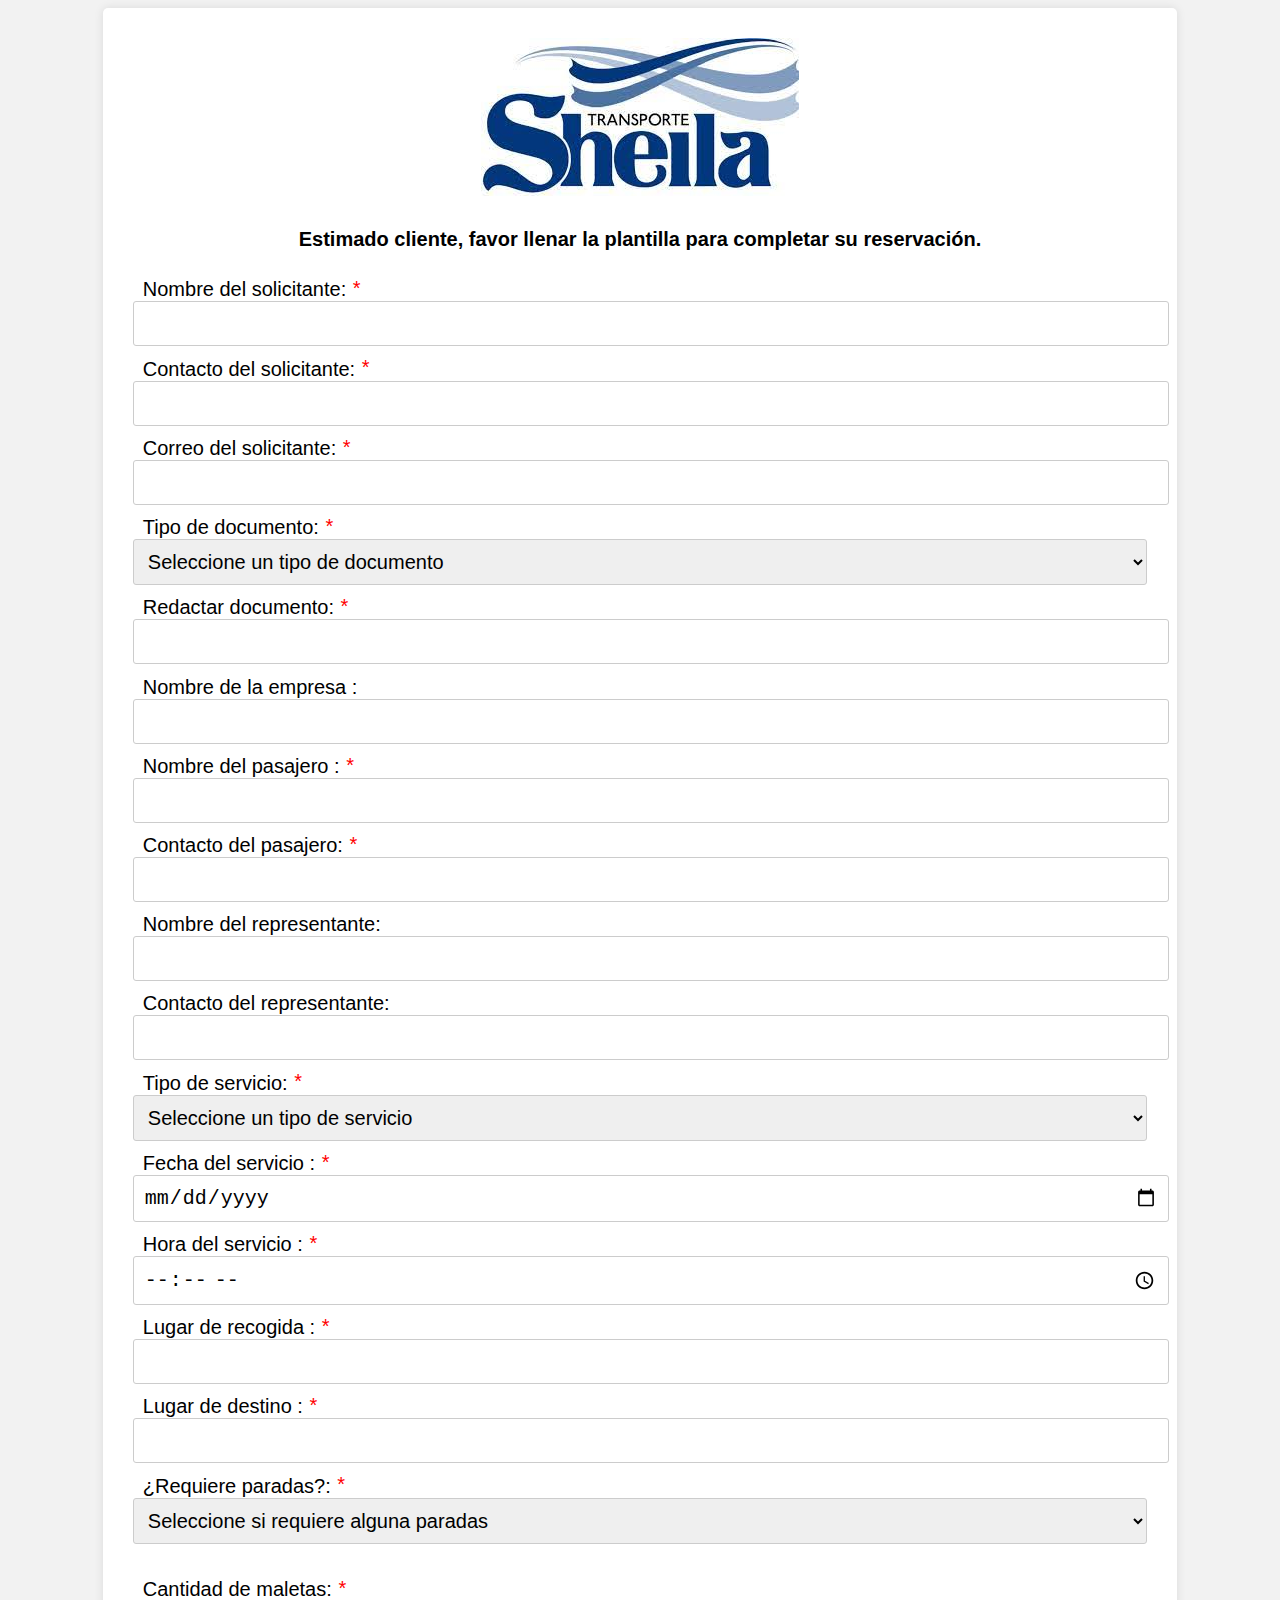
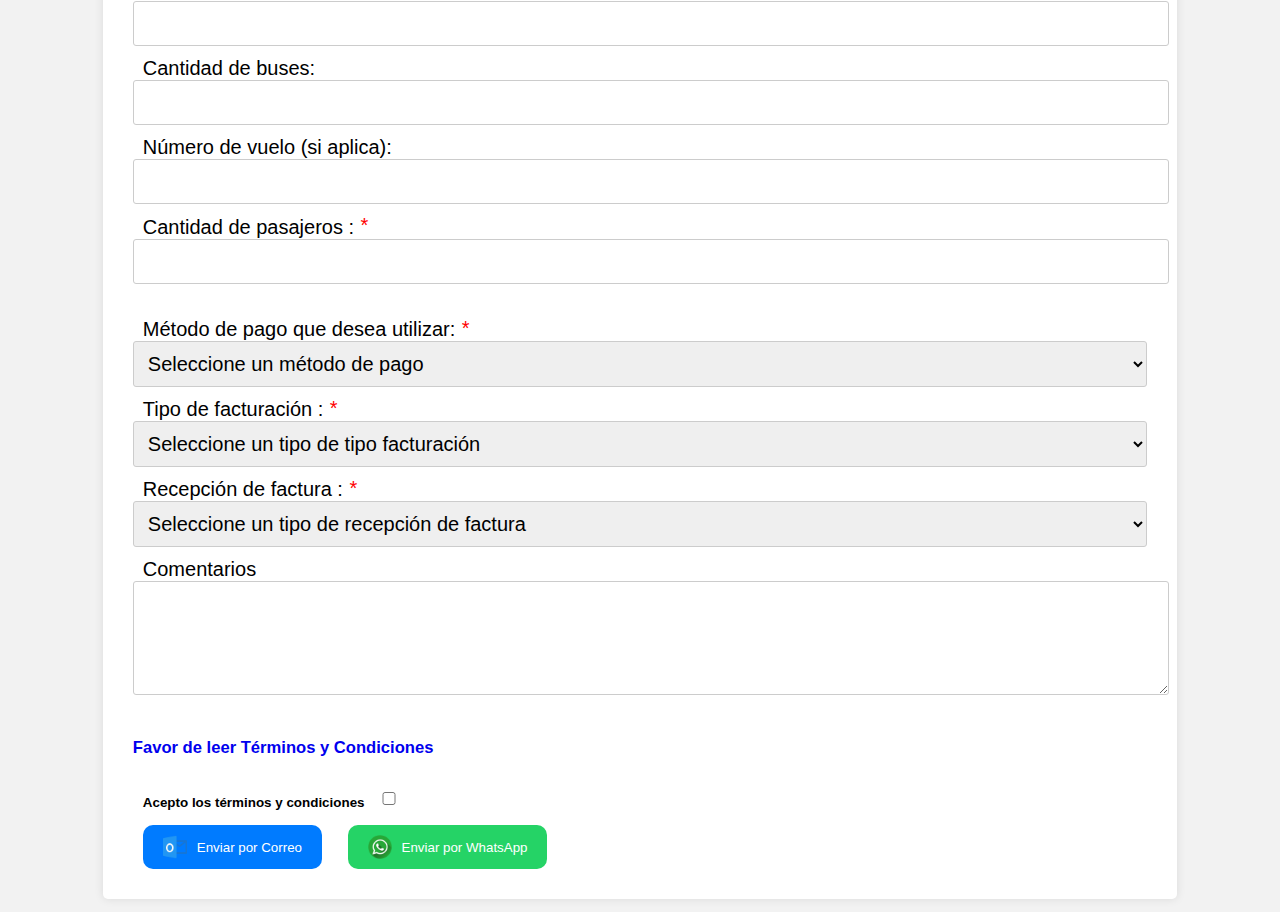
<file: index.html>
<!DOCTYPE html>
<html>

<head>
    <link rel="stylesheet" type="text/css" href="formulario.css">
</head>

<body>
    <!-- Contenedor principal -->
    <div class="container">

        <div class="contenedor">
            <img src="logo sheila.jpeg" alt="icono" id="icono">
        </div>

        
        <h4><i class="fas fa-envelope"></i> Estimado cliente, favor llenar la plantilla para completar su reservación.  </h4>
        <!-- Agregado un icono -->
        <form id="contact-form">

        
            
                <!-- Sección de Datos del Solicitante -->
            <div class="form-section">
                
                <label for="nombre_solicitante">Nombre  del solicitante:</label> 

                <span id="aterisco" class="aterisco">*</span>

                <span id="error-message-nombre_solicitante" class="error-message"></span>
                <br>

                <input type="text" id="nombre_solicitante" name="nombre_solicitante" required>
            </div>


            <!-- Contacto del solicitante -->  

                <label for="contacto_solicitante">Contacto del solicitante:</label>
                
                <span id="aterisco" class="aterisco">*</span>

                
                <span id="error-message-contacto_solicitante" class="error-message"> </span>
                <br>

                <input type="tel" id="contacto_solicitante" name="contacto_solicitante" required>

                <!-- agregar al Jc esto -->
                  
                <label for="correo_solicitante">Correo del solicitante:</label> 
                
                <span id="aterisco" class="aterisco">*</span>

                
                <span id="error-message-correo_solicitante" class="error-message"></span>
                <br>
                <input type="email" id="correo_solicitante" name="correo_solicitante" required>


                <!-- Sección de Tipo de documento -->
            <div class="form-section">
                
                <label for="tipo_documento">Tipo de documento:</label> <span id="aterisco" class="aterisco">*</span>

                <span id="error-message-tipo_documento" class="error-message"></span>
                <select id="tipo_documento" name="tipo_documento" required>
                    <option value="vacio">Seleccione un tipo de documento </option>
                    <option value="RNC">RNC</option>
                    <option value="cedula">Cédula</option>
                    <option value="pasaporte">Pasaporte del solicitante</option>
                </select>


            </div>
                
                <!-- Agregar Jc-->
                
                <label for="informacion_documento">  Redactar documento:</label>  <span id="aterisco" class="aterisco">*</span>

                
                <span id="error-message-informacion_documento" class="error-message"> </span>
                <br>
                <input type="number" id="informacion_documento" name="informacion_documento" required>



                  <!-- Agregar Jc-->

                <label for="nombre_empresa">Nombre de la empresa  :</label> 
                <br>
                <input type="text" id="nombre_empresa" name="nombre_empresa" required>

                  
            

            
                <!-- la información de cada pasajero -->
                
                <div class="form-section">
                    <label for="nombre_pasajero">Nombre del pasajero :</label>  <span id="aterisco" class="aterisco">*</span>

                    
                    <span id="error-message-nombre_pasajero" class="error-message"> </span>
                    <br>
                    <input type="text" id="nombre_pasajero" name="nombre_pasajero" required>

                    <label for="telefono_pasajero">Contacto  del  pasajero:</label> 
                    <span id="aterisco" class="aterisco">*</span>
    
                    
                    <span id="error-message-telefono_pasajero" class="error-message"> </span>
                    <br>
                    <input type="tel" id="telefono_pasajero" name="telefono_pasajero" required>
                </div>

                
                <div class="form-section">
                    <label for="nombre_pasajero2">Nombre del representante:</label> 
                    <input type="text" id="nombre_pasajero2" name="nombre_pasajero2" required>

                    <label for="telefono_pasajero2">Contacto del  representante:</label>

                    
                    <span id="error-message-telefono_pasajero2" class="error-message"> </span>
                    <br>
                    <input type="tel2" id="telefono_pasajero2" name="telefono_pasajero2" required>
                </div>

               
            <!-- Sección de Tipo de Servicio -->
                <div class="form-section">
                    
                    <label for="tipo_servicio">Tipo de servicio:</label>  <span id="aterisco" class="aterisco">*</span>

                    
                    <span id="error-message-tipo_servicio" class="error-message"></span>
                    <select id="tipo_servicio" name="tipo_servicio" required>
                        <option value="vacio">Seleccione un tipo de servicio </option>
                        <option value="ida_vuelta">Ida y vuelta (el mismo día)</option>
                        <option value="traslado">Traslado</option>
                        <option value="a_disposicion">A disposición</option>
                    </select>
                </div>

                <!-- Sección de Fecha y Hora -->
                <div class="form-section">
                   
                    <label for="fecha_del_servicio"> Fecha del servicio :</label> <span id="aterisco" class="aterisco">*</span>

                    
                    <span id="error-message-fecha_del_servicio" class="error-message"> </span>
                    <br>
                    <input type="date" id="fecha_del_servicio" name="fecha_del_servicio" required>

                    <label for="Hora_del_servicio">Hora del servicio :</label> 
                    <span id="aterisco" class="aterisco">*</span>
    
                    <span id="error-message-Hora_del_servicio" class="error-message"> </span>
                    <br>
                    <input type="time" id="Hora_del_servicio" name="Hora_del_servicio" required>

                
                </div>

                <div id="seccion_regreso" style="display:none;">
                    <label for="fecha_regreso">Fecha de regreso:</label>
                    <input type="date" id="fecha_regreso" name="fecha_regreso">

                    <label for="hora_regreso">Hora de regreso :</label>
                    <input type="time" id="hora_regreso" name="hora_regreso" required>
                </div>

                <!-- Sección de Dirección -->
                <div class="form-section">
                   
                    <label for="lugar_recogida">Lugar de recogida :</label>  <span id="aterisco" class="aterisco">*</span>

                    
                    <span id="error-message-lugar_recogida" class="error-message"> </span>
                    <br>
                    <input type="text" id="lugar_recogida" name="lugar_recogida" required>
                    <span id="error-message-lugar_recogida" class="error-message"> </span>
                    <br>

                    <label for="lugar_destino">Lugar de destino :</label>
                    <span id="aterisco" class="aterisco">*</span>
    
                    
                    <span id="error-message-lugar_destino" class="error-message"> </span>
                    <br>
                    <input type="text" id="lugar_destino" name="lugar_destino" required>
                </div>

                <!-- Tiene parada  -->
                <div class="form-section">
                    
                    <label for="requiere_paradas">¿Requiere paradas?:</label>  <span id="aterisco" class="aterisco">*</span>

                    
                    <span id="error-message-requiere_paradas" class="error-message"> </span>
                    <select id="requiere_paradas" name="requiere_paradas" required>
                        <option value="vacio">Seleccione si requiere alguna paradas </option>
                        <option value="si_parada">Si</option>
                        <option value="no_parada">No</option>
                          
                    </select>
                </div>
                <br>





                <!-- Sección de Paradas  -->
                <div id="seccion_paradas" style="display:none;">
                
                    <label for="paradas">Seccion de comentariós, paradas dirección exacta:</label> 
                    <textarea id="paradas" name="paradas" rows="4"></textarea>
                </div>

                <!-- Sección de Cantidad -->
                <div class="form-section">
                    
                    <label for="cantidad_maletas">Cantidad de maletas:</label>  <span id="aterisco" class="aterisco">*</span>

                    
                    <span id="error-message-cantidad_maletas" class="error-message"> </span>
                    <input type="number" id="cantidad_maletas" name="cantidad_maletas" required>

                    <label for="cantidad_buses">Cantidad de buses:</label>
                    <input type="number" id="cantidad_buses" name="cantidad_buses" required>
                </div>

                <!-- Sección Numero de vuelo -->
                <div class="form-section">
                   
                    <label for="numero_vuelo">Número de vuelo (si aplica):</label>
                    <input type="text" id="numero_vuelo" name="numero_vuelo">
                </div>
                        <!-- Sección de Datos del Pasajero -->


                <div class="form-section">
                   
                   <!-- Sección de Datos del Pasajero -->

                        <label for="cantidad_pasajeros">Cantidad de pasajeros  :</label>  <span id="aterisco" class="aterisco">*</span>

                        
                        <span id="error-message-cantidad_pasajeros" class="error-message"> </span>
                            <br>
                         <input type="number" id="cantidad_pasajeros" name="cantidad_pasajeros" required>
            
                </div> 

                
                <br>

                

                        <!-- Sección de Método de Pago -->
                        <div class="form-section">
                                     
                            <label for="metodo_pago">Método de pago que desea utilizar:</label>  <span id="aterisco" class="aterisco">*</span>

                            
                            <span id="error-message-metodo_pago" class="error-message"></span>
                            <select id="metodo_pago" name="metodo_pago" required>
                                <option value="vacio">Seleccione un método de pago</option>
                                <option value="Depósito y/o Transferencia">Depósito y/o transferencia</option>
                                <option value="Tarjeta de Débito/Crédito">Tarjeta de débito/crédito </option>
                                <option value="Link de pago "> Link de pago</option>
                            </select>
                        </div>

                        <!-- Sección de Método de comprobante  -->
                          

                            <!-- falta el codigo de js  actualizar 02/02/2024 -->
                            <div class="form-section">
                                                                            
                                <label for="tipo_facturación"> Tipo de facturación :</label>  <span id="aterisco" class="aterisco">*</span>

                                
                                <span id="error-message-tipo_facturación" class="error-message"></span>
                                <select id="tipo_facturación" name="tipo_facturación" required>
                                    <option value="vacio">Seleccione un tipo de tipo facturación</option>
                                    <option value="Crédito Fiscal">Crédito Fiscal </option>
                                    <option value=" Consumidor final">  Consumidor final </option>
                                    <option value="Régimen especial">Régimen especial</option>
                                    <option value="Gubernamental">Gubernamental</option>
                                </select>
                            </div>


                    
                            <!-- falta el codigo de js  actualizar 02/02/2024 -->
                            <div class="form-section">
                                                
                                <label for="recepción_factura">Recepción de factura  :</label>  <span id="aterisco" class="aterisco">*</span>

                                
                                <span id="error-message-recepción_factura" class="error-message"></span>
                                <select id="recepción_factura" name="recepción_factura" required>
                                    <option value="vacio">Seleccione un tipo de recepción de factura</option>
                                    <option value="Correo electrónico">Correo electrónico </option>
                                    <option value="Física"> Física </option>
                                    <option value="WhatsApp"> WhatsApp </option>
                                </select>
                            </div>


                        <!-- Actualiza codigo de Jc Css  02/02/2024 -->
                    <label for="comentario_general "> Comentarios   </label>
                    <textarea id="comentario_general " name="comentario_general" rows="4"></textarea>


                    <h5><span><a href="terminos_y_condiciones.html" onclick="abrirVentanaEmergente(event)">Favor de leer Términos y Condiciones</a></span></h5>
                    <h6>

                        
                        <span><label for="aceptoCheckboxinicio">Acepto los términos y condiciones</label></span>
                        <span><input type="checkbox" id="aceptoCheckboxinicio"></span>
                    </h6>



                 <div class="form-section button-section">
                  
                        <button type="button" onclick="validarCampos(), verificarAceptacionInicio()" id="enviar-correo" class="button">
                            <img src="Correo.icono.png" alt="Correo" class="button-icon"> Enviar por Correo
                        </button>
                        <button type="button" onclick="validarCampos(), verificarAceptacionInicio()"  id="enviar-whatsapp" class="button">
                            <img src="whatsapp.icono.png" alt="WhatsApp" class="button-icon"> Enviar por WhatsApp
                        </button>
                    </div>




        </form>   
            
</div>   <!-- Contenedor principal -->  

                        
            
        

    <script src="formulario.js"></script>

    
</body>

</html>
</file>
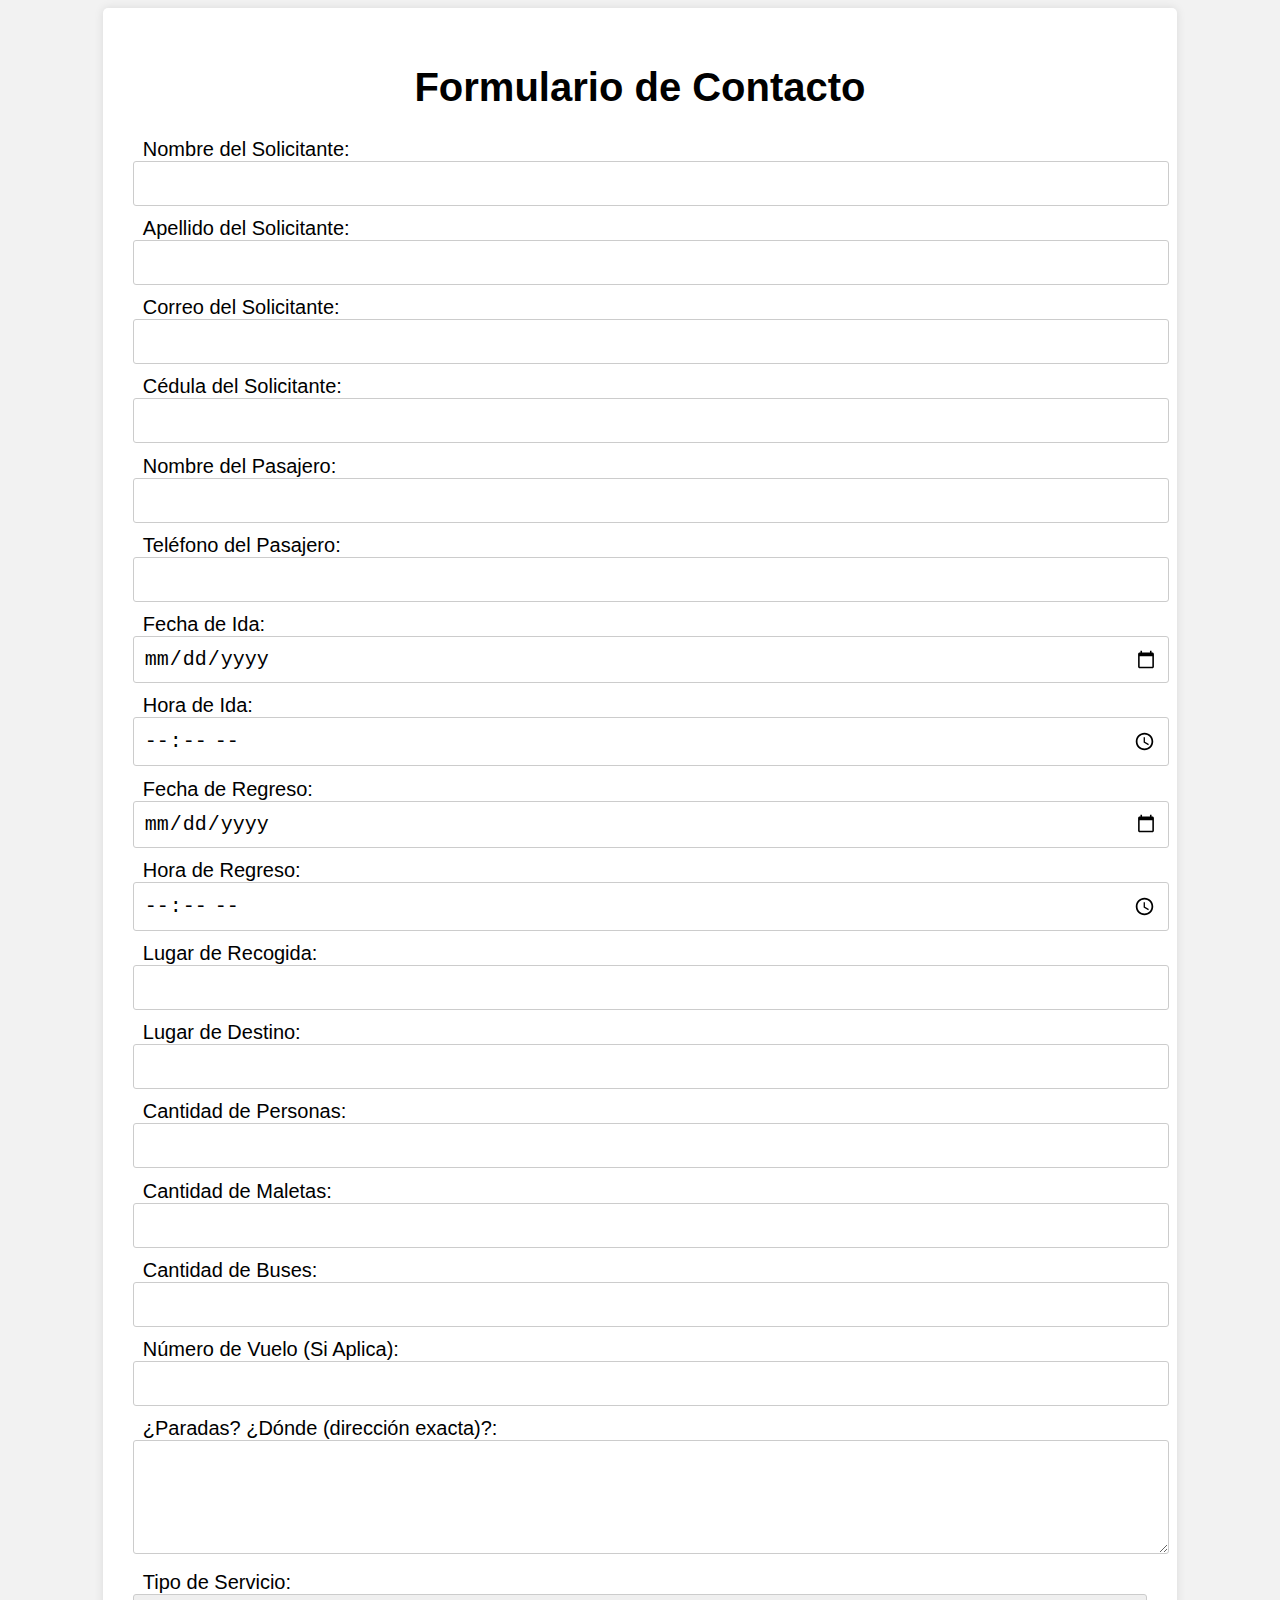
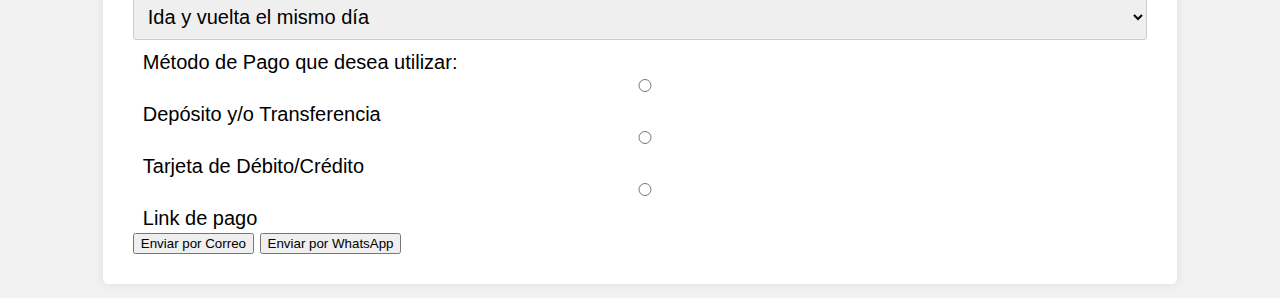
<file: formulario.html>
<!DOCTYPE html>
<html>
<head>
    <title>Formulario de Contacto</title>
    <link rel="stylesheet" type="text/css" href="formulario.css">
</head>
<body>
    <div class="container">
        <h1>Formulario de Contacto</h1>
        <form id="contact-form">
            <!-- Campos del solicitante -->
            <label for="nombre_solicitante">Nombre del Solicitante:</label>
            <input type="text" id="nombre_solicitante" name="nombre_solicitante" required>

            <label for="apellido_solicitante">Apellido del Solicitante:</label>
            <input type="text" id="apellido_solicitante" name="apellido_solicitante" required>

            <label for="correo_solicitante">Correo del Solicitante:</label>
            <input type="email" id="correo_solicitante" name="correo_solicitante" required>

            <label for="cedula_solicitante">Cédula del Solicitante:</label>
            <input type="text" id="cedula_solicitante" name="cedula_solicitante" required>

            <!-- Campos del pasajero -->
            <label for="nombre_pasajero">Nombre del Pasajero:</label>
            <input type="text" id ="nombre_pasajero" name="nombre_pasajero" required>

            <label for="telefono_pasajero">Teléfono del Pasajero:</label>
            <input type="text" id="telefono_pasajero" name="telefono_pasajero" required>

            <!-- Campos de fecha y hora -->
            <label for="fecha_ida">Fecha de Ida:</label>
            <input type="date" id="fecha_ida" name="fecha_ida" required>

            <label for="hora_ida">Hora de Ida:</label>
            <input type="time" id="hora_ida" name="hora_ida" required>

            <label for="fecha_regreso">Fecha de Regreso:</label>
            <input type="date" id="fecha_regreso" name="fecha_regreso">

            <label for="hora_regreso">Hora de Regreso:</label>
            <input type="time" id="hora_regreso" name="hora_regreso">

            <!-- Campos de dirección -->
            <label for="lugar_recogida">Lugar de Recogida:</label>
            <input type="text" id="lugar_recogida" name="lugar_recogida" required>

            <label for="lugar_destino">Lugar de Destino:</label>
            <input type="text" id="lugar_destino" name="lugar_destino" required>

            <!-- Campos de cantidad y número de vuelo -->
            <label for="cantidad_personas">Cantidad de Personas:</label>
            <input type="number" id="cantidad_personas" name="cantidad_personas" required>

            <label for="cantidad_maletas">Cantidad de Maletas:</label>
            <input type="number" id="cantidad_maletas" name="cantidad_maletas" required>

            <label for="cantidad_buses">Cantidad de Buses:</label>
            <input type="number" id="cantidad_buses" name="cantidad_buses" required>

            <label for="numero_vuelo">Número de Vuelo (Si Aplica):</label>
            <input type="text" id="numero_vuelo" name="numero_vuelo">

            <!-- Campos de paradas y tipo de servicio -->
            <label for="paradas">¿Paradas? ¿Dónde (dirección exacta)?:</label>
            <textarea id="paradas" name="paradas" rows="4"></textarea>

            <label for="tipo_servicio">Tipo de Servicio:</label>
            <select id="tipo_servicio" name="tipo_servicio">
                <option value="ida_vuelta">Ida y vuelta el mismo día</option>
                <option value="traslado">Traslado</option>
                <option value="a_disposicion">A disposición</option>
            </select>

            <!-- Campos de método de pago -->
            <label>Método de Pago que desea utilizar:</label>
            <input type="radio" id="metodo_deposito" name="metodo_pago" value="Depósito y/o Transferencia" required>
            <label for="metodo_deposito">Depósito y/o Transferencia</label>
            <br>
            <input type="radio" id="metodo_tarjeta" name="metodo_pago" value="Tarjeta de Débito/Crédito">
            <label for="metodo_tarjeta">Tarjeta de Débito/Crédito</label>
            <br>
            <input type="radio" id="metodo_link" name="metodo_pago" value="Link de pago">
            <label for="metodo_link">Link de pago</label>
            <br>

            <!-- Botones de envío por correo y WhatsApp -->
            <button type="button" id="enviar-correo">Enviar por Correo</button>
            <button type="button" id="enviar-whatsapp">Enviar por WhatsApp</button>
        </form>
    </div>
    <script src="formulario.js"></script>
</body>
</html>
</file>
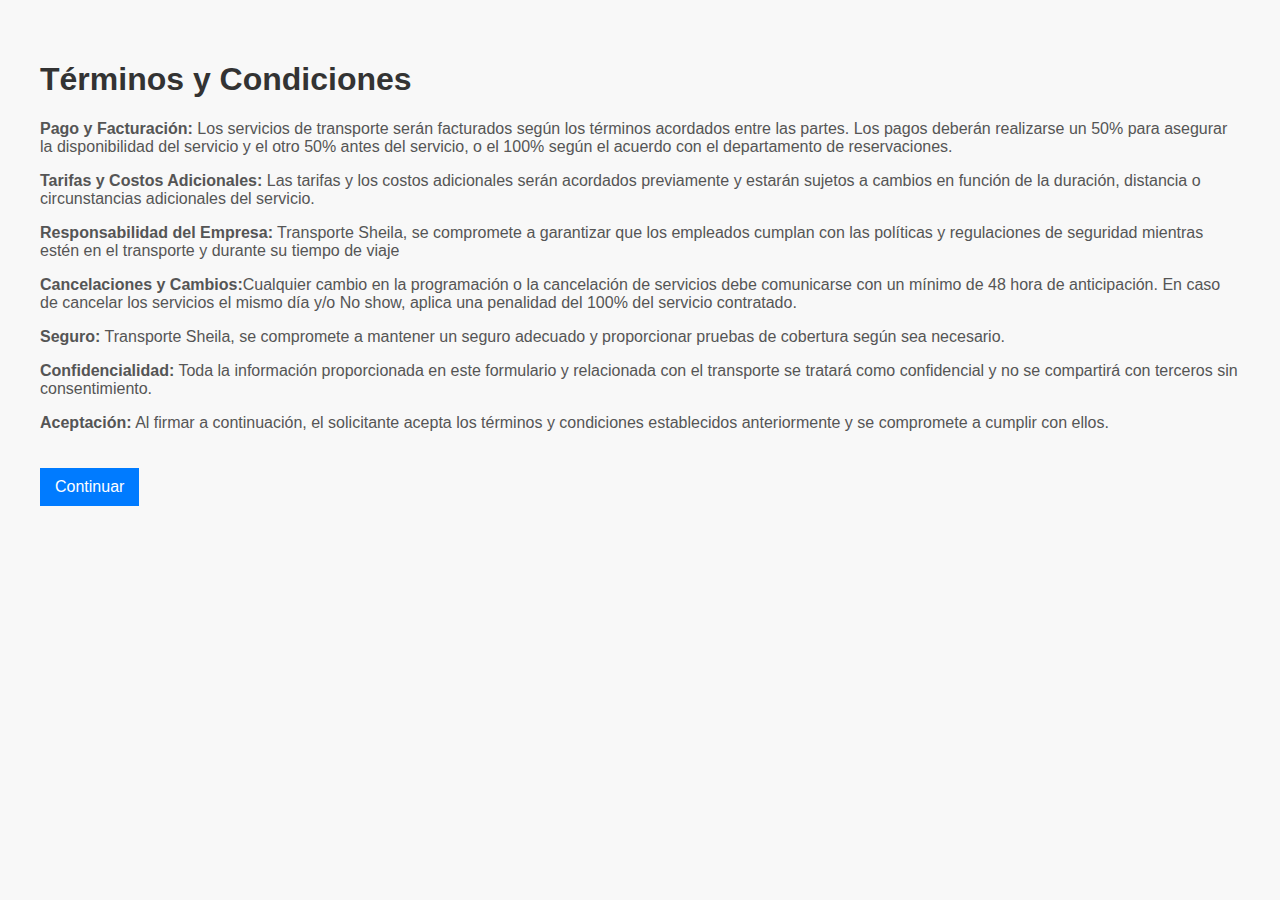
<file: terminos_y_condiciones.html>
<!DOCTYPE html>
<html lang="es">
<head>
    <meta charset="UTF-8">
    <meta name="viewport" content="width=device-width, initial-scale=1.0">
    <title>Términos y Condiciones</title>
    <style>
        body {
            font-family: 'Arial', sans-serif;
            margin: 20px;
            padding: 20px;
            background-color: #f8f8f8;
        }

        h1 {
            color: #333;
        }

        p {
            color: #555;
        }

        button {
            background-color: #007BFF;
            color: #fff;
            padding: 10px 15px;
            font-size: 16px;
            border: none;
            cursor: pointer;
            margin-top: 20px;
        }

        button:hover {
            background-color: #0056b3;
        }
    </style>
</head>
<body>
    <h1>Términos y Condiciones</h1>
    <p><strong>Pago y Facturación:</strong> Los servicios de transporte serán facturados según los términos acordados entre las partes. Los pagos deberán realizarse un 50% para asegurar la disponibilidad del servicio y el otro 50% antes del servicio, o el 100% según el acuerdo con el departamento de reservaciones.</p>
    <p><strong>Tarifas y Costos Adicionales:</strong> Las tarifas y los costos adicionales serán acordados previamente y estarán sujetos a cambios en función de la duración, distancia o circunstancias adicionales del servicio.</p>
    <p><strong>Responsabilidad del Empresa:</strong> Transporte Sheila, se compromete a garantizar que los empleados cumplan con las políticas y regulaciones de seguridad mientras estén en el transporte y durante su tiempo de viaje</p>
    <p><strong>Cancelaciones y Cambios:</strong>Cualquier cambio en la programación o la cancelación de servicios debe comunicarse con un mínimo de 48 hora de anticipación. En caso de cancelar los servicios el mismo día y/o No show, aplica una penalidad del 100% del servicio contratado.</p>
    <p><strong>Seguro:</strong> Transporte Sheila, se compromete a mantener un seguro adecuado y proporcionar pruebas de cobertura según sea necesario.</p>
    <p><strong>Confidencialidad:</strong> Toda la información proporcionada en este formulario y relacionada con el transporte se tratará como confidencial y no se compartirá con terceros sin consentimiento.</p>
    <p><strong>Aceptación:</strong> Al firmar a continuación, el solicitante acepta los términos y condiciones establecidos anteriormente y se compromete a cumplir con ellos.</p>

    <button type="button" onclick="redirigirAFormulario()">Continuar</button>

    <script>
        function redirigirAFormulario() {
            // Puedes realizar alguna acción antes de redirigir, si es necesario.
            window.close();
        }
    </script>
</body>
</html>
</file>
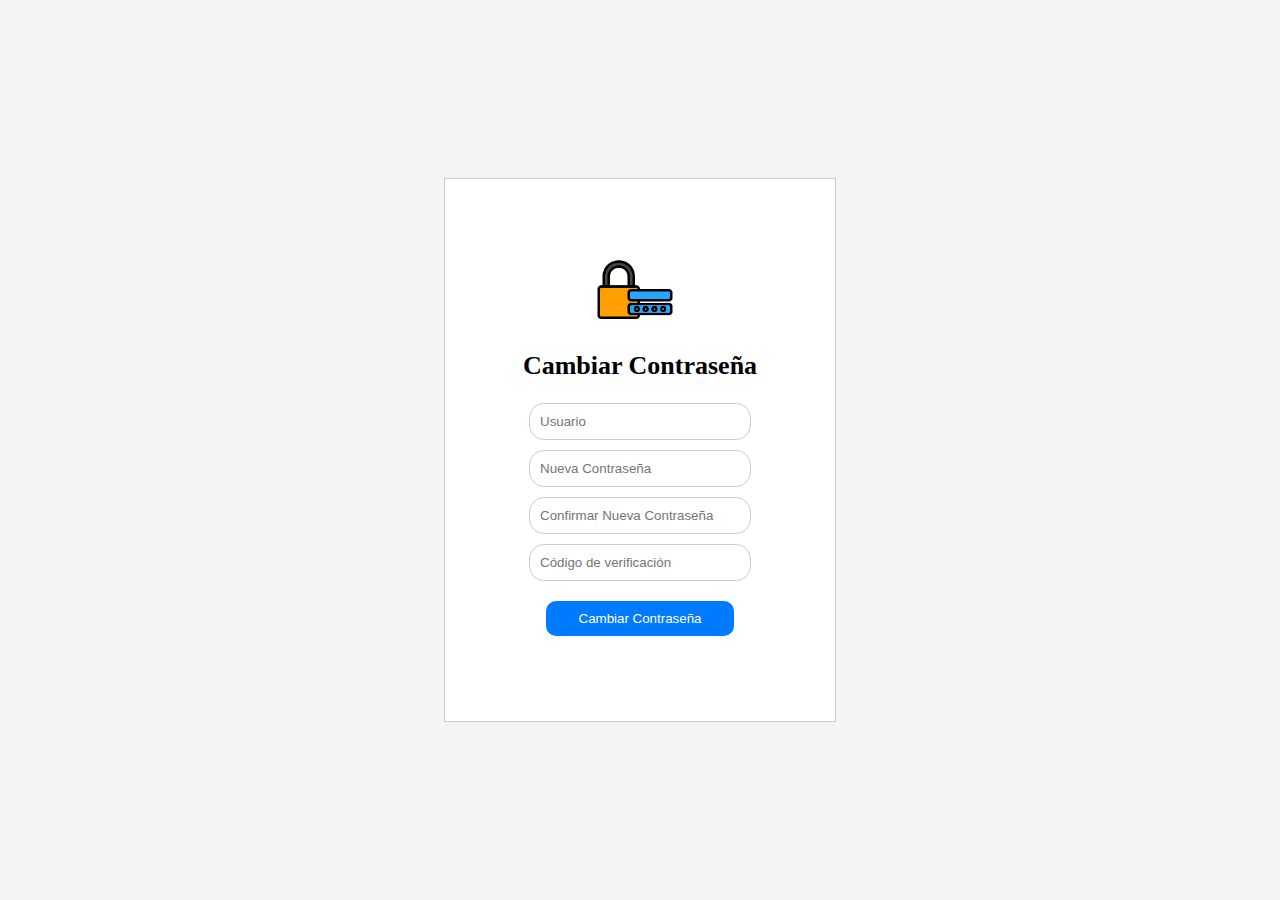
<file: Logi/cambiode-contraseña.html>
<!DOCTYPE html>
<html lang="es">
<head>
    <meta charset="UTF-8">
    <meta name="viewport" content="width=device-width, initial-scale=1.0">
    <link rel="stylesheet" href="CSS/estilo-cambio-contraseña.css">
    <title>Cambiar Contraseña</title>
</head>
<body>
    <div class="center-container">
        <!-- Contenedor del icono -->
        <div class="icon-container">
            <img src="iconos/contrasena.png" alt="Icono de Cambio de Contraseña" class="icono">
        </div>
        <!-- Título principal -->
        <h1 class="titulo">Cambiar Contraseña </h1>
       
        <!-- Contenedor del formulario -->
        <div class="formulario">
            <form id="cambiar-contrasena-form">
                <input type="text" placeholder="Usuario" id="matricula">
                <input type="password" placeholder="Nueva Contraseña" id="nueva-contrasena">
                <input type="password" placeholder="Confirmar Nueva Contraseña" id = "confirmar-contrasena">
                <input type="text" placeholder="Código de verificación" id="codigo-verificacion">
                <button type="button" onclick="cambiarContrasena()">Cambiar Contraseña</button>
            </form>
        </div>
    </div>
    <script src="JS/cambiar-contrasena.js"></script>
</body>
</html>
</file>
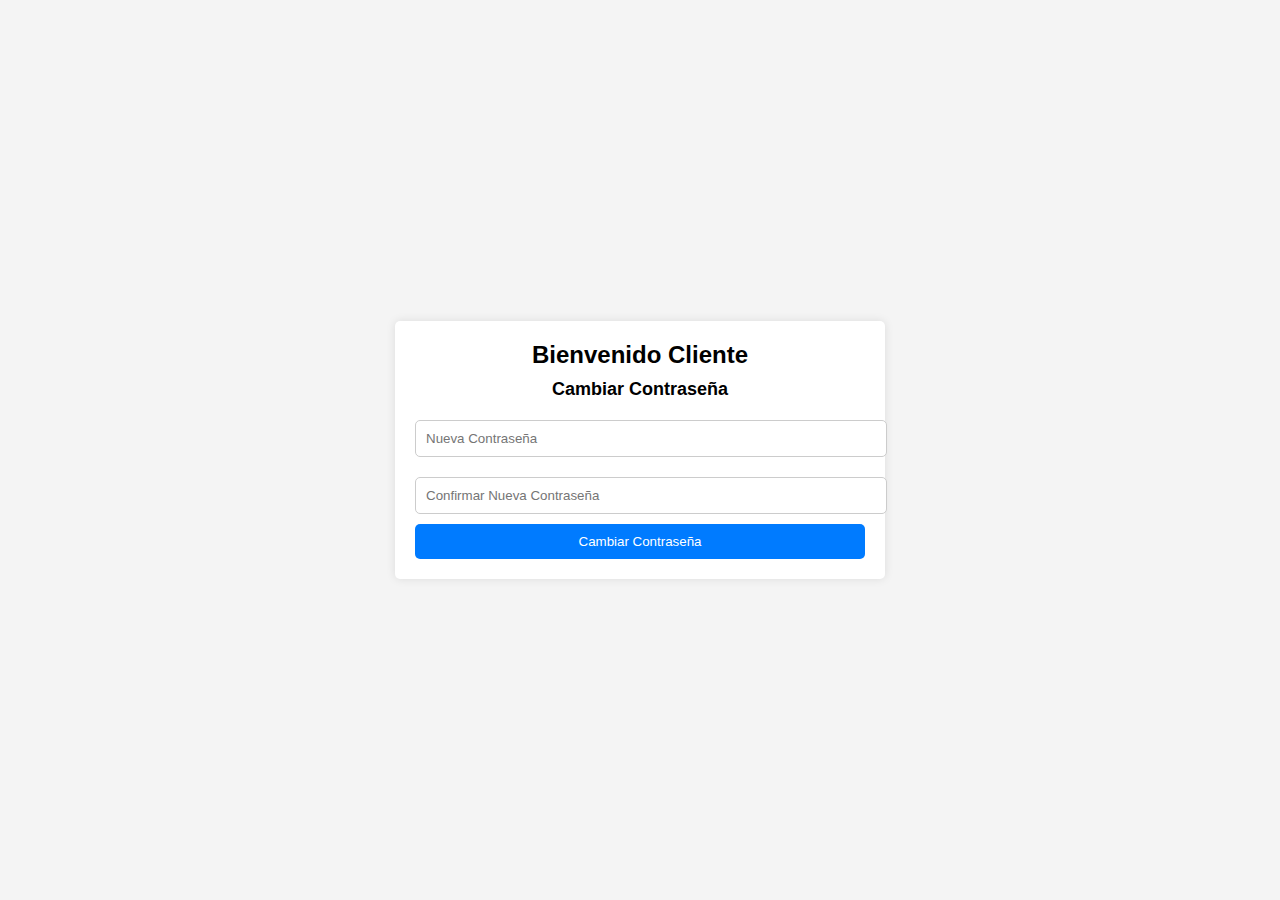
<file: Logi/Contraseña-nueva.html>
<!DOCTYPE html>
<html lang="es">
<head>
    <meta charset="UTF-8">
    <meta name="viewport" content="width=device-width, initial-scale=1.0">
    <title>Cambio de Contraseña</title> 
    <link rel="stylesheet" href="CSS/contraeña-nueva.css">
</head>
<body>
    <div class="container">
        <h1>Bienvenido Cliente</h1>
        <h2>Cambiar Contraseña</h2>
        <form id="password-form">
            <input type="password" placeholder="Nueva Contraseña" id="new-password">
            <input type="password" placeholder="Confirmar Nueva Contraseña" id="confirm-password">
            <button type="button" onclick="changePassword()">Cambiar Contraseña</button>
        </form>
    </div>
    <script src="JS/contraseña-nueva.js"></script>
</body>
</html>
</file>
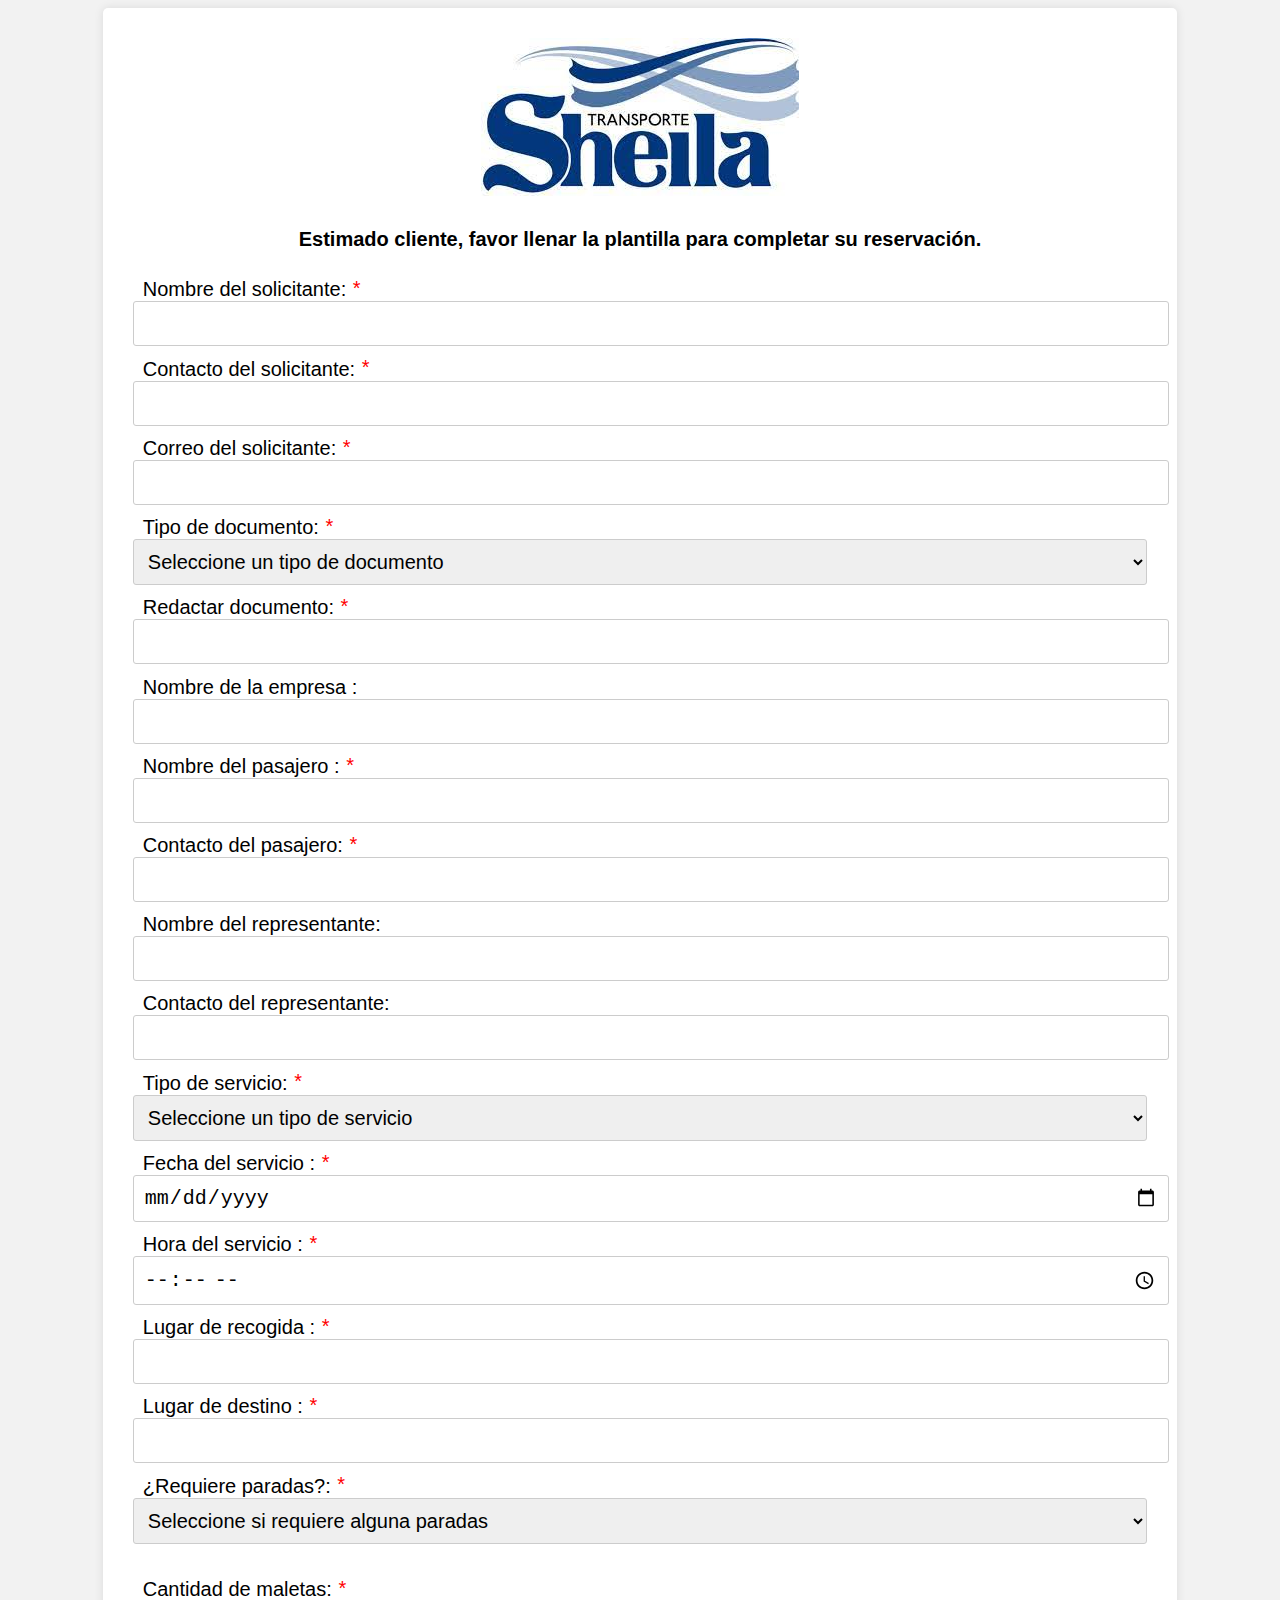
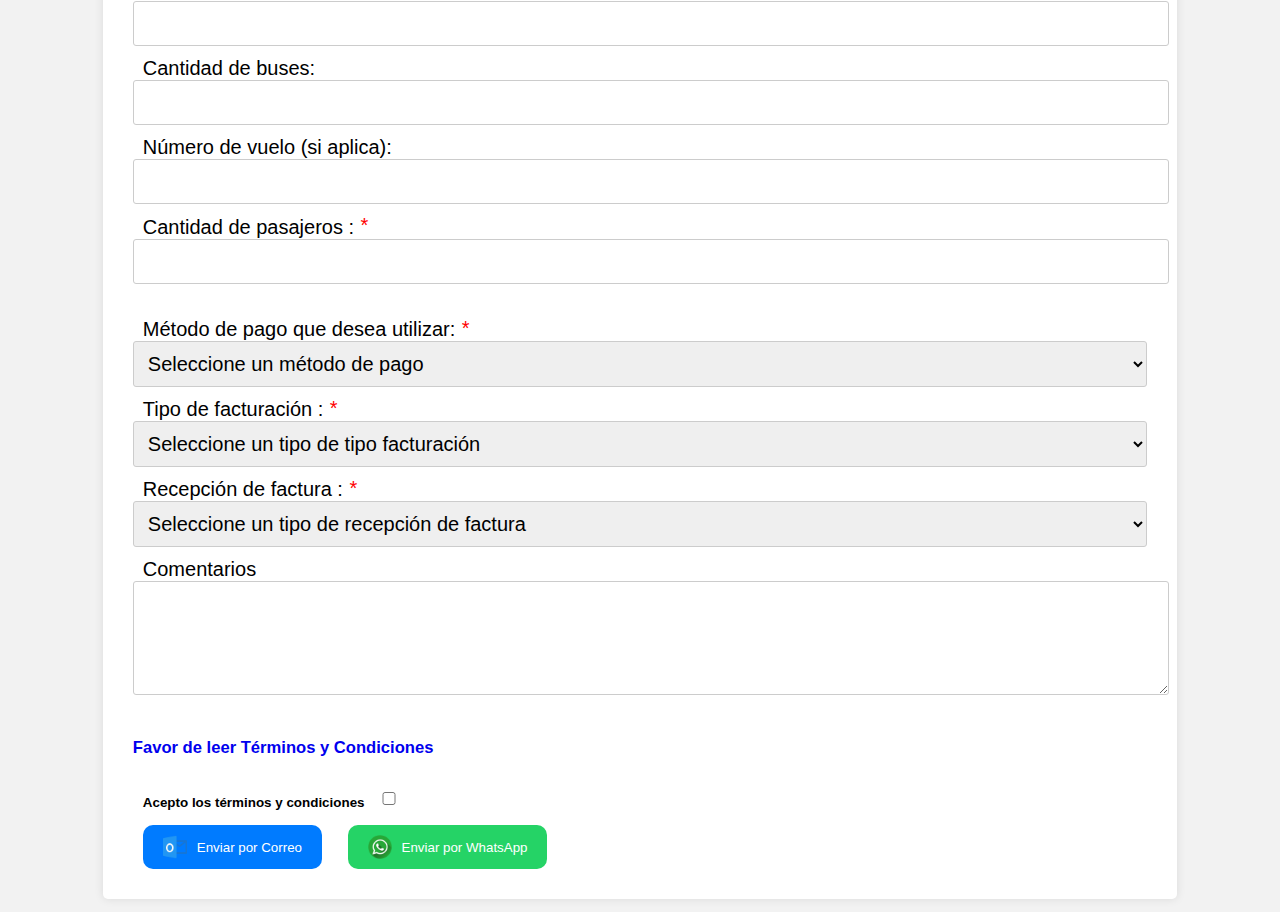
<file: Logi/formulario.html>
<!DOCTYPE html>
<html>

<head>
    <link rel="stylesheet" type="text/css" href="formulario.css">
</head>

<body>
    <!-- Contenedor principal -->
    <div class="container">

        <div class="contenedor">
            <img src="imagen/logo sheila.jpeg" alt="icono" id="icono">
        </div>

        <h4><i class="fas fa-envelope"></i> Estimado cliente, favor llenar la plantilla para completar su reservación.  </h4>
        <!-- Agregado un icono -->
        <form id="contact-form">

        
            
                <!-- Sección de Datos del Solicitante -->
            <div class="form-section">
                
                <label for="nombre_solicitante">Nombre  del solicitante:</label> 

                <span id="aterisco" class="aterisco">*</span>

                <span id="error-message-nombre_solicitante" class="error-message"></span>
                <br>

                <input type="text" id="nombre_solicitante" name="nombre_solicitante" required>
            </div>


            <!-- Contacto del solicitante -->  

                <label for="contacto_solicitante">Contacto del solicitante:</label>
                
                <span id="aterisco" class="aterisco">*</span>

                
                <span id="error-message-contacto_solicitante" class="error-message"> </span>
                <br>

                <input type="tel" id="contacto_solicitante" name="contacto_solicitante" required>

                <!-- agregar al Jc esto -->
                  
                <label for="correo_solicitante">Correo del solicitante:</label> 
                
                <span id="aterisco" class="aterisco">*</span>

                
                <span id="error-message-correo_solicitante" class="error-message"></span>
                <br>
                <input type="email" id="correo_solicitante" name="correo_solicitante" required>


                <!-- Sección de Tipo de documento -->
            <div class="form-section">
                
                <label for="tipo_documento">Tipo de documento:</label> <span id="aterisco" class="aterisco">*</span>

                <span id="error-message-tipo_documento" class="error-message"></span>
                <select id="tipo_documento" name="tipo_documento" required>
                    <option value="vacio">Seleccione un tipo de documento </option>
                    <option value="RNC">RNC</option>
                    <option value="cedula">Cédula</option>
                    <option value="pasaporte">Pasaporte del solicitante</option>
                </select>


            </div>
                
                <!-- Agregar Jc-->
                
                <label for="informacion_documento">  Redactar documento:</label>  <span id="aterisco" class="aterisco">*</span>

                
                <span id="error-message-informacion_documento" class="error-message"> </span>
                <br>
                <input type="number" id="informacion_documento" name="informacion_documento" required>



                  <!-- Agregar Jc-->

                <label for="nombre_empresa">Nombre de la empresa  :</label> 
                <br>
                <input type="text" id="nombre_empresa" name="nombre_empresa" required>

                  
            

            
                <!-- la información de cada pasajero -->
                
                <div class="form-section">
                    <label for="nombre_pasajero">Nombre del pasajero :</label>  <span id="aterisco" class="aterisco">*</span>

                    
                    <span id="error-message-nombre_pasajero" class="error-message"> </span>
                    <br>
                    <input type="text" id="nombre_pasajero" name="nombre_pasajero" required>

                    <label for="telefono_pasajero">Contacto  del  pasajero:</label> 
                    <span id="aterisco" class="aterisco">*</span>
    
                    
                    <span id="error-message-telefono_pasajero" class="error-message"> </span>
                    <br>
                    <input type="tel" id="telefono_pasajero" name="telefono_pasajero" required>
                </div>

                
                <div class="form-section">
                    <label for="nombre_pasajero2">Nombre del representante:</label> 
                    <input type="text" id="nombre_pasajero2" name="nombre_pasajero2" required>

                    <label for="telefono_pasajero2">Contacto del  representante:</label>

                    
                    <span id="error-message-telefono_pasajero2" class="error-message"> </span>
                    <br>
                    <input type="tel2" id="telefono_pasajero2" name="telefono_pasajero2" required>
                </div>

               
            <!-- Sección de Tipo de Servicio -->
                <div class="form-section">
                    
                    <label for="tipo_servicio">Tipo de servicio:</label>  <span id="aterisco" class="aterisco">*</span>

                    
                    <span id="error-message-tipo_servicio" class="error-message"></span>
                    <select id="tipo_servicio" name="tipo_servicio" required>
                        <option value="vacio">Seleccione un tipo de servicio </option>
                        <option value="ida_vuelta">Ida y vuelta (el mismo día)</option>
                        <option value="traslado">Traslado</option>
                        <option value="a_disposicion">A disposición</option>
                    </select>
                </div>

                <!-- Sección de Fecha y Hora -->
                <div class="form-section">
                   
                    <label for="fecha_del_servicio"> Fecha del servicio :</label> <span id="aterisco" class="aterisco">*</span>

                    
                    <span id="error-message-fecha_del_servicio" class="error-message"> </span>
                    <br>
                    <input type="date" id="fecha_del_servicio" name="fecha_del_servicio" required>

                    <label for="Hora_del_servicio">Hora del servicio :</label> 
                    <span id="aterisco" class="aterisco">*</span>
    
                    <span id="error-message-Hora_del_servicio" class="error-message"> </span>
                    <br>
                    <input type="time" id="Hora_del_servicio" name="Hora_del_servicio" required>

                
                </div>

                <div id="seccion_regreso" style="display:none;">
                    <label for="fecha_regreso">Fecha de regreso:</label>
                    <input type="date" id="fecha_regreso" name="fecha_regreso">

                    <label for="hora_regreso">Hora de regreso :</label>
                    <input type="time" id="hora_regreso" name="hora_regreso" required>
                </div>

                <!-- Sección de Dirección -->
                <div class="form-section">
                   
                    <label for="lugar_recogida">Lugar de recogida :</label>  <span id="aterisco" class="aterisco">*</span>

                    
                    <span id="error-message-lugar_recogida" class="error-message"> </span>
                    <br>
                    <input type="text" id="lugar_recogida" name="lugar_recogida" required>
                    <span id="error-message-lugar_recogida" class="error-message"> </span>
                    <br>

                    <label for="lugar_destino">Lugar de destino :</label>
                    <span id="aterisco" class="aterisco">*</span>
    
                    
                    <span id="error-message-lugar_destino" class="error-message"> </span>
                    <br>
                    <input type="text" id="lugar_destino" name="lugar_destino" required>
                </div>

                <!-- Tiene parada  -->
                <div class="form-section">
                    
                    <label for="requiere_paradas">¿Requiere paradas?:</label>  <span id="aterisco" class="aterisco">*</span>

                    
                    <span id="error-message-requiere_paradas" class="error-message"> </span>
                    <select id="requiere_paradas" name="requiere_paradas" required>
                        <option value="vacio">Seleccione si requiere alguna paradas </option>
                        <option value="si_parada">Si</option>
                        <option value="no_parada">No</option>
                          
                    </select>
                </div>
                <br>





                <!-- Sección de Paradas  -->
                <div id="seccion_paradas" style="display:none;">
                
                    <label for="paradas">Seccion de comentariós, paradas dirección exacta:</label> 
                    <textarea id="paradas" name="paradas" rows="4"></textarea>
                </div>

                <!-- Sección de Cantidad -->
                <div class="form-section">
                    
                    <label for="cantidad_maletas">Cantidad de maletas:</label>  <span id="aterisco" class="aterisco">*</span>

                    
                    <span id="error-message-cantidad_maletas" class="error-message"> </span>
                    <input type="number" id="cantidad_maletas" name="cantidad_maletas" required>

                    <label for="cantidad_buses">Cantidad de buses:</label>
                    <input type="number" id="cantidad_buses" name="cantidad_buses" required>
                </div>

                <!-- Sección Numero de vuelo -->
                <div class="form-section">
                   
                    <label for="numero_vuelo">Número de vuelo (si aplica):</label>
                    <input type="text" id="numero_vuelo" name="numero_vuelo">
                </div>
                        <!-- Sección de Datos del Pasajero -->


                <div class="form-section">
                   
                   <!-- Sección de Datos del Pasajero -->

                        <label for="cantidad_pasajeros">Cantidad de pasajeros  :</label>  <span id="aterisco" class="aterisco">*</span>

                        
                        <span id="error-message-cantidad_pasajeros" class="error-message"> </span>
                            <br>
                         <input type="number" id="cantidad_pasajeros" name="cantidad_pasajeros" required>
            
                </div> 

                
                <br>

                

                        <!-- Sección de Método de Pago -->
                        <div class="form-section">
                                     
                            <label for="metodo_pago">Método de pago que desea utilizar:</label>  <span id="aterisco" class="aterisco">*</span>

                            
                            <span id="error-message-metodo_pago" class="error-message"></span>
                            <select id="metodo_pago" name="metodo_pago" required>
                                <option value="vacio">Seleccione un método de pago</option>
                                <option value="Depósito y/o Transferencia">Depósito y/o transferencia</option>
                                <option value="Tarjeta de Débito/Crédito">Tarjeta de débito/crédito </option>
                                <option value="Link de pago "> Link de pago</option>
                            </select>
                        </div>

                        <!-- Sección de Método de comprobante  -->
                          

                            <!-- falta el codigo de js  actualizar 02/02/2024 -->
                            <div class="form-section">
                                                                            
                                <label for="tipo_facturación"> Tipo de facturación :</label>  <span id="aterisco" class="aterisco">*</span>

                                
                                <span id="error-message-tipo_facturación" class="error-message"></span>
                                <select id="tipo_facturación" name="tipo_facturación" required>
                                    <option value="vacio">Seleccione un tipo de tipo facturación</option>
                                    <option value="Crédito Fiscal">Crédito Fiscal </option>
                                    <option value=" Consumidor final">  Consumidor final </option>
                                    <option value="Régimen especial">Régimen especial</option>
                                    <option value="Gubernamental">Gubernamental</option>
                                </select>
                            </div>


                    
                            <!-- falta el codigo de js  actualizar 02/02/2024 -->
                            <div class="form-section">
                                                
                                <label for="recepción_factura">Recepción de factura  :</label>  <span id="aterisco" class="aterisco">*</span>

                                
                                <span id="error-message-recepción_factura" class="error-message"></span>
                                <select id="recepción_factura" name="recepción_factura" required>
                                    <option value="vacio">Seleccione un tipo de recepción de factura</option>
                                    <option value="Correo electrónico">Correo electrónico </option>
                                    <option value="Física"> Física </option>
                                    <option value="WhatsApp"> WhatsApp </option>
                                </select>
                            </div>


                        <!-- Actualiza codigo de Jc Css  02/02/2024 -->
                    <label for="comentario_general "> Comentarios   </label>
                    <textarea id="comentario_general " name="comentario_general" rows="4"></textarea>


                    <h5><span><a href="terminos_y_condiciones.html" onclick="abrirVentanaEmergente(event)">Favor de leer Términos y Condiciones</a></span></h5>
                    <h6>

                        
                        <span><label for="aceptoCheckboxinicio">Acepto los términos y condiciones</label></span>
                        <span><input type="checkbox" id="aceptoCheckboxinicio"></span>
                    </h6>
                    
                    
                        <button type="button" onclick="validarCampos(), verificarAceptacionInicio()" id="enviar-correo" class="button">
                            <img src="imagen/Correo.icono.png" alt="Correo" class="button-icon"> Enviar por Correo
                        </button>
                        <button type="button" onclick="validarCampos(), verificarAceptacionInicio()"  id="enviar-whatsapp" class="button">
                            <img src="imagen/whatsapp.icono.png" alt="WhatsApp" class="button-icon"> Enviar por WhatsApp
                        </button>
                    </div>




        </form>   
            
</div>   <!-- Contenedor principal -->  

                        
            
        

    <script src="formulario.js"></script>

    
</body>

</html>
</file>
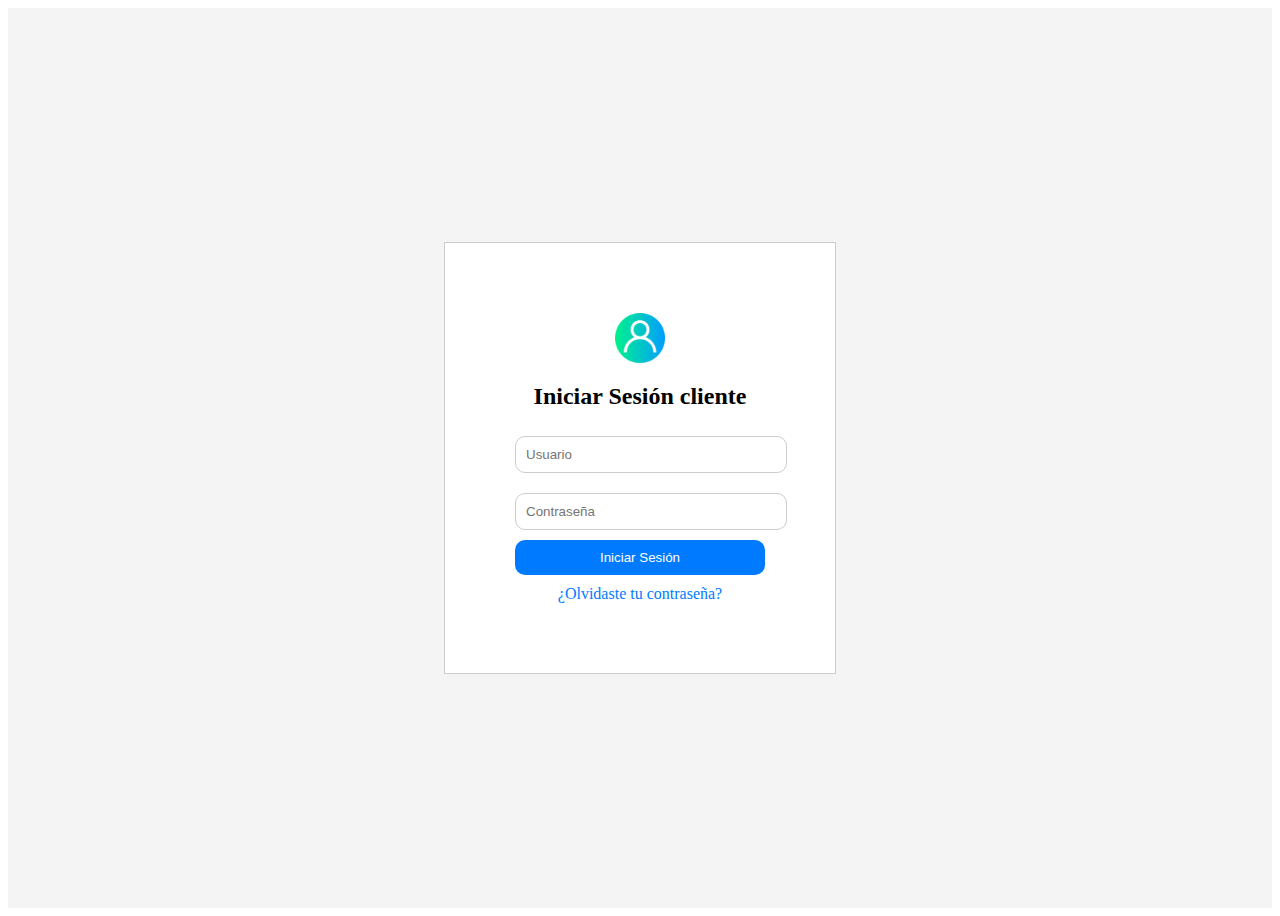
<file: Logi/login.html>
<!DOCTYPE html>
<html lang="es">
<head>
    <meta charset="UTF-8">
    <meta name="viewport" content="width=device-width, initial-scale=1.0">
    <link rel="stylesheet" href="CSS/styles.css">
    <title>Iniciar Sesión</title>
</head>
<body>
    <div class="center-container">
        <div class="login-container">
            <div class="icon-container">
                <img src="iconos/usuario.png" alt="Estudiante Icon">
            </div>
            <h1>Iniciar Sesión cliente</h1>
            <div class="form-container">
                <form id="estudiante-form">
                    <div class="input-container">
                        <input type="text" placeholder="Usuario" id="estudiante-matricula">
                    </div>
                    <div class="input-container">
                        <input type="password" placeholder="Contraseña" id="estudiante-contrasena">
                    </div>
                    <button type="button" onclick="login('estudiante')">Iniciar Sesión</button>
                    <a href="cambiode-contraseña.html">¿Olvidaste tu contraseña?</a>
                </form>
            </div>
        </div>
    </div>

    <script src="JS/inicio-logica.js"></script>
</body>
</html>
</file>
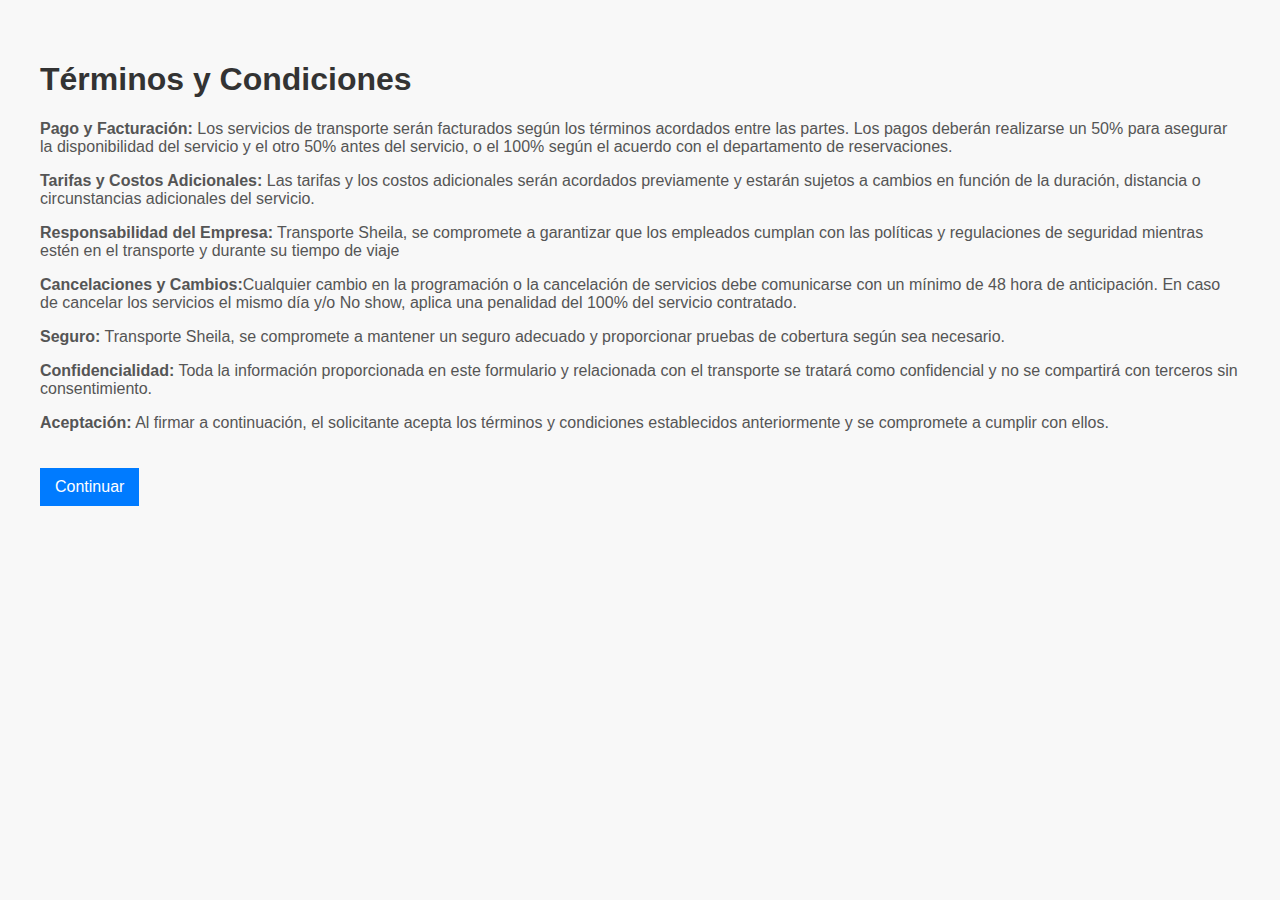
<file: Logi/terminos_y_condiciones.html>
<!DOCTYPE html>
<html lang="es">
<head>
    <meta charset="UTF-8">
    <meta name="viewport" content="width=device-width, initial-scale=1.0">
    <title>Términos y Condiciones</title>
    <style>
        body {
            font-family: 'Arial', sans-serif;
            margin: 20px;
            padding: 20px;
            background-color: #f8f8f8;
        }

        h1 {
            color: #333;
        }

        p {
            color: #555;
        }

        button {
            background-color: #007BFF;
            color: #fff;
            padding: 10px 15px;
            font-size: 16px;
            border: none;
            cursor: pointer;
            margin-top: 20px;
        }

        button:hover {
            background-color: #0056b3;
        }
    </style>
</head>
<body>
    <h1>Términos y Condiciones</h1>
    <p><strong>Pago y Facturación:</strong> Los servicios de transporte serán facturados según los términos acordados entre las partes. Los pagos deberán realizarse un 50% para asegurar la disponibilidad del servicio y el otro 50% antes del servicio, o el 100% según el acuerdo con el departamento de reservaciones.</p>
    <p><strong>Tarifas y Costos Adicionales:</strong> Las tarifas y los costos adicionales serán acordados previamente y estarán sujetos a cambios en función de la duración, distancia o circunstancias adicionales del servicio.</p>
    <p><strong>Responsabilidad del Empresa:</strong> Transporte Sheila, se compromete a garantizar que los empleados cumplan con las políticas y regulaciones de seguridad mientras estén en el transporte y durante su tiempo de viaje</p>
    <p><strong>Cancelaciones y Cambios:</strong>Cualquier cambio en la programación o la cancelación de servicios debe comunicarse con un mínimo de 48 hora de anticipación. En caso de cancelar los servicios el mismo día y/o No show, aplica una penalidad del 100% del servicio contratado.</p>
    <p><strong>Seguro:</strong> Transporte Sheila, se compromete a mantener un seguro adecuado y proporcionar pruebas de cobertura según sea necesario.</p>
    <p><strong>Confidencialidad:</strong> Toda la información proporcionada en este formulario y relacionada con el transporte se tratará como confidencial y no se compartirá con terceros sin consentimiento.</p>
    <p><strong>Aceptación:</strong> Al firmar a continuación, el solicitante acepta los términos y condiciones establecidos anteriormente y se compromete a cumplir con ellos.</p>

    <button type="button" onclick="redirigirAFormulario()">Continuar</button>

    <script>
        function redirigirAFormulario() {
            // Puedes realizar alguna acción antes de redirigir, si es necesario, recuerdatorio usar esta parte por si te pide que la firma con la condiciones la quiere en un pdf
            
            window.close();
        }
    </script>
</body>
</html>
</file>
<file: formulario.css>
/* Estilos generales comunes a todos los dispositivos */
body {
    font-family: Arial, sans-serif;
    background-color: #f2f2f2;
    text-align: center;
    font-size: 20px; /* Cambiado el tamaño de fuente general */
}
.error_{
    color: #ff0000;
    
}
.error-message {
    color: red;
    display: none;
    margin-top: 5px;
}

.container {
    max-width: 85%; 
    margin: 0px auto;
    padding: 30px;
    background-color: #fff;
    border-radius: 5px;
    box-shadow: 0 0 10px rgba(0, 0, 0, 0.1);
    box-sizing: border-box; /* Incluye el padding en el ancho total del contenedor */
}


    .aterisco {
        color: rgb(255, 0, 0); /* Cambia el color a rojo */
        margin-left: 1px; /* Ajusta el espaciado entre el label y el asterisco */
    }


form {
    text-align: left;
}

/* Estilos comunes para campos de entrada, select y textarea */
input,
select,
textarea {
    width: 100%;
    padding: 10px;
    margin-bottom: 10px;
    border: 1px solid #ccc;
    border-radius: 3px;
    font-size: 20px; /* Cambiado el tamaño de fuente de campos */

   

}

/* Estilos comunes para botones */
.button {
    background-color: #007bff;
    color: #fff;
    border: none;
    cursor: pointer;
    padding: 10px 20px;
    margin: 0 10px;
    border-radius: 10px;
    display: inline-flex;
    align-items: center;
    transition: all 0.3s ease;

}

.button:hover {
    background-color: #0056b3;
}

.button#enviar-whatsapp {
    background-color: #25d366;
}

.button#enviar-whatsapp:hover {
    background-color: #128c7e;
}
.button-icon {
    width: 24px; /* Ancho deseado de la imagen */
    height: auto; /* Altura automática para mantener la proporción */
    margin-right: 10px; /* Espacio entre la imagen y el texto del botón */
}

/* Animación para agrandar y hacer pequeña la imagen al hacer hover en el botón */
.button:hover .button-icon {
    transform: scale(1.2); /* Agrandar la imagen al hacer hover */
}

input[type="submit"] {
    background-color: #007BFF;
    color: #fff;
    padding: 10px 15px;
    font-size: 16px;
    border: none;
    cursor: pointer;
    border-radius: 5px;
}

input[type="submit"]:hover {
    background-color: #0056b3;
}



/* termino y condiciones*/
h6 {
    margin-bottom: 10px;
    display: flex;
    align-items: center;
}

a {
    text-decoration: none;
   
    cursor: pointer;
    margin-right: 10px;
}

label {
    margin-left: 10px;
}


/* Asegúrate de que los elementos estén en línea */
span {
    display: inline-block;
    margin-right: 10px; /* Puedes ajustar este valor según sea necesario */
}

/* Alinea verticalmente el checkbox con el texto */
label {
    vertical-align: middle;
}

/* termino y condiciones*/

/* Estilos específicos para dispositivos más pequeños (teléfonos) */
@media (max-width: 600px) {
    body {
        font-size: 16px;
    }

    .container {
        padding: 10px;
    }

    .form-section h2, .form-section h4 {
        font-size: 18px;
    }

    input,
    select,
    textarea {
        font-size: 18px;
        text-align: center;
    }

    .button {
        font-size: 25px;
    }

    body {
        margin: 0;
        display: flex;
        align-items: center;
        justify-content: center;
        height: 100vh;
      
    }
      #icono {
        max-width: 100%;
        max-height: 100%;
        position: absolute;
        top: 50%;
        left: 50%;
        transform: translate(-50%, -50%);
      }
      



      input[type="submit"] {
        background-color: #007BFF;
        color: #fff;
        padding: 10px 15px;
        font-size: 16px;
        border: none;
        cursor: pointer;
        border-radius: 5px;
    }
    
    input[type="submit"]:hover {
        background-color: #0056b3;
    }
    
    
    
    
    
      

        form {
            margin-top: 20px;
        }



}
</file>
<file: Logi/CSS/estilo-cambio-contraseña.css>
/* Estilos generales */
body {
    display: flex;
    justify-content: center; /* Centra horizontalmente el contenido en la página */
    align-items: center; /* Centra verticalmente el contenido en la página */
    height: 100vh; /* Establece el alto del cuerpo de la página al 100% del alto de la ventana */
    margin: 0; /* Elimina el margen predeterminado */
    background-color: #f4f4f4; /* Establece el color de fondo */
}

/* Estilos para el contenedor principal */
.center-container {
    text-align: center; /* Centra el texto y los elementos en el contenedor */
    position: relative; /* Establece la posición relativa para el contenedor */
    background-color: #fff;
    border: 1px solid #ccc;
    padding: 70px;
    width: 250px;
    text-align: 300px
    
}

/* Estilos para el título principal */
.titulo {
    font-size: 26px; /* Establece el tamaño de fuente del título */
}



/* Estilos para el formulario */
.formulario {
    display: flex; /* Utiliza un diseño flexible para alinear elementos horizontalmente */
    align-items: center; /* Centra verticalmente los elementos en el formulario */
}

/* Estilos para el icono */
.icono {
    width: 80px; /* Establece el ancho del icono (ajústalo según tus preferencias) */
    height: 80px; /* Establece el alto del icono (ajústalo según tus preferencias) */
    margin-right: 10px; /* Agrega un espacio a la derecha del icono para separarlo del formulario */
}

/* Estilos para los campos de contraseña y código de verificación */
input {
    width: 80%; /* Establece el ancho de los campos al 100% del contenedor */
    padding: 10px; /* Agrega relleno a los campos de entrada */
    margin: 5px 0; /* Agrega margen superior e inferior a los campos de entrada */
    border: 1px solid #ccc; /* Establece un borde con color gris claro */
    border-radius: 15px; /* Aplica bordes redondeados a los campos de entrada */
    justify-content: center; /* Centra horizontalmente el contenido en la página */
    align-items: center; /* Centra verticalmente el contenido en la página */
}

/* Estilos para el botón de cambiar contraseña */
button {
    width: 75%; /* Establece el ancho del botón al 100% del contenedor */
    padding: 10px; /* Agrega relleno al botón */
    background-color: #007BFF; /* Establece el color de fondo del botón */
    color: #fff; /* Establece el color del texto del botón */
    border: none; /* Elimina el borde del botón */
    border-radius: 10px; /* Aplica bordes redondeados al botón */
    cursor: pointer; /* Muestra un cursor de puntero al pasar sobre el botón */
    justify-content: center; /* Centra horizontalmente el contenido en la página */
    align-items: center; /* Centra verticalmente el contenido en la página */
    margin: 15px 0; 
}

button:hover {
    background-color: #0056b3; /* Cambia el color de fondo del botón al pasar el cursor sobre él */
}
</file>
<file: Logi/CSS/contraeña-nueva.css>
body {
    font-family: Arial, sans-serif;
    background-color: #f4f4f4;
    text-align: center;
    display: flex;
    justify-content: center;
    align-items: center;
    height: 100vh;
    margin: 0;
}

.container {
    max-width: 450px;
    margin: 0 auto; /* Esto centrará el contenedor horizontalmente */
    padding: 20px;
    background-color: #fff;
    border-radius: 5px;
    box-shadow: 0 0 10px rgba(0, 0, 0, 0.1);
}

h1 {
    font-size: 24px;
    margin: 0 0 10px;
}

h2 {
    font-size: 18px;
    margin: 10px 0;
}

input {
    width: 100%;
    padding: 10px;
    margin: 10px 0;
    border: 1px solid #ccc;
    border-radius: 5px;
}

button {
    width: 100%;
    padding: 10px;
    background-color: #007BFF;
    color: #fff;
    border: none;
    border-radius: 5px;
    cursor: pointer;
}

button:hover {
    background-color: #0056b3;
}
</file>
<file: Logi/formulario.css>
/* Estilos generales comunes a todos los dispositivos */
body {
    font-family: Arial, sans-serif;
    background-color: #f2f2f2;
    text-align: center;
    font-size: 20px; /* Cambiado el tamaño de fuente general */
}
.error_{
    color: #ff0000;
    
}
.error-message {
    color: red;
    display: none;
    margin-top: 5px;
}

.container {
    max-width: 85%; 
    margin: 0px auto;
    padding: 30px;
    background-color: #fff;
    border-radius: 5px;
    box-shadow: 0 0 10px rgba(0, 0, 0, 0.1);
    box-sizing: border-box; /* Incluye el padding en el ancho total del contenedor */
}


    .aterisco {
        color: rgb(255, 0, 0); /* Cambia el color a rojo */
        margin-left: 1px; /* Ajusta el espaciado entre el label y el asterisco */
    }


form {
    text-align: left;
}

/* Estilos comunes para campos de entrada, select y textarea */
input,
select,
textarea {
    width: 100%;
    padding: 10px;
    margin-bottom: 10px;
    border: 1px solid #ccc;
    border-radius: 3px;
    font-size: 20px; /* Cambiado el tamaño de fuente de campos */

   

}

/* Estilos comunes para botones */
.button {
    background-color: #007bff;
    color: #fff;
    border: none;
    cursor: pointer;
    padding: 10px 20px;
    margin: 0 10px;
    border-radius: 10px;
    display: inline-flex;
    align-items: center;
    transition: all 0.3s ease;

}

.button:hover {
    background-color: #0056b3;
}

.button#enviar-whatsapp {
    background-color: #25d366;
}

.button#enviar-whatsapp:hover {
    background-color: #128c7e;
}
.button-icon {
    width: 24px; /* Ancho deseado de la imagen */
    height: auto; /* Altura automática para mantener la proporción */
    margin-right: 10px; /* Espacio entre la imagen y el texto del botón */
}

/* Animación para agrandar y hacer pequeña la imagen al hacer hover en el botón */
.button:hover .button-icon {
    transform: scale(1.2); /* Agrandar la imagen al hacer hover */
}

input[type="submit"] {
    background-color: #007BFF;
    color: #fff;
    padding: 10px 15px;
    font-size: 16px;
    border: none;
    cursor: pointer;
    border-radius: 5px;
}

input[type="submit"]:hover {
    background-color: #0056b3;
}



/* termino y condiciones*/
h6 {
    margin-bottom: 10px;
    display: flex;
    align-items: center;
}

a {
    text-decoration: none;
   
    cursor: pointer;
    margin-right: 10px;
}

label {
    margin-left: 10px;
}


/* Asegúrate de que los elementos estén en línea */
span {
    display: inline-block;
    margin-right: 10px; /* Puedes ajustar este valor según sea necesario */
}

/* Alinea verticalmente el checkbox con el texto */
label {
    vertical-align: middle;
}

/* termino y condiciones*/

/* Estilos específicos para dispositivos más pequeños (teléfonos) */
@media (max-width: 600px) {
    body {
        font-size: 16px;
    }

    .container {
        padding: 10px;
    }

    .form-section h2, .form-section h4 {
        font-size: 18px;
    }

    input,
    select,
    textarea {
        font-size: 18px;
        text-align: center;
    }

    .button {
        font-size: 25px;
    }

    body {
        margin: 0;
        display: flex;
        align-items: center;
        justify-content: center;
        height: 100vh;
      
    }
      #icono {
        max-width: 100%;
        max-height: 100%;
        position: absolute;
        top: 50%;
        left: 50%;
        transform: translate(-50%, -50%);
      }
      



      input[type="submit"] {
        background-color: #007BFF;
        color: #fff;
        padding: 10px 15px;
        font-size: 16px;
        border: none;
        cursor: pointer;
        border-radius: 5px;
    }
    
    input[type="submit"]:hover {
        background-color: #0056b3;
    }
    
    
    
    
    
      

        form {
            margin-top: 20px;
        }



}
</file>
<file: Logi/CSS/styles.css>
/* Estilos para centrar el contenido horizontalmente */
.center-container {
    display: flex;
    justify-content: center;
    align-items: center;
    height: 100vh;
    margin: 0;
    background-color: #f4f4f4;
    
}

/* Estilos para el contenedor del ícono */
.icon-container {
    text-align: center;
    margin-bottom: 10px;
}

.icon-container img {
    width: 50px; /* Ajusta el tamaño del ícono según tus necesidades */
    height: 50px;
    
}

/* Estilos adicionales para el login-container */
.login-container {
    background-color: #fff;
    border: 1px solid #ccc;
    padding: 70px;
    width: 250px;
    text-align: 100px
    
    
    

}

h1 {
    font-size: 24px;
    text-align: center;
}

/* Estilos para centrar los campos de matrícula y contraseña */
.form-container {
    text-align: center;
    margin-top: 10px;
    
}

.input-container {
    text-align: center
    
    ;
}

input {
    width: 100%;
    padding: 10px;
    margin: 10px 0px;
    border: 1px solid #ccc;
    border-radius: 10px;
}

button {
    width: 100%;
    padding: 10px;
    background-color: #007BFF;
    color: #fff;
    border: none;
    border-radius: 10px;
    cursor: pointer;
    
}

a {
    text-decoration: none;
    color: #007BFF;
    display: block;
    margin-top: 10px;
}

button:hover {
    background-color: #0056b3;
}
/* Estilos para centrar el contenido horizontalmente y verticalmente */
.center-container {
    display: flex;
    justify-content: center;
    align-items: center;
    height: 100vh;
    background-color: #f4f4f4;
}

/* Estilos para el contenedor del ícono */
.icon-container {
    text-align: center;
    margin-bottom: 10px;
}

.icon-container img {
    width: 50px; /* Ajusta el tamaño del ícono según tus necesidades */
    height: 50px;
}

/* Estilos adicionales para el login-container */
.login-container {
    background-color: #fff;
    border: 1px solid #ccc;
    padding: 70px;
    width: 250px;
    text-align: center;
}

h1 {
    font-size: 24px;
    text-align: center;
}

/* Estilos para centrar los campos de matrícula y contraseña */
.form-container {
    text-align: center;
    margin-top: 10px;
}

.input-container {
    text-align: center;
}

input {
    width: 100%;
    padding: 10px;
    margin: 10px 0px;
    border: 1px solid #ccc;
    border-radius: 10px;
}

button {
    width: 100%;
    padding: 10px;
    background-color: #007BFF;
    color: #fff;
    border: none;
    border-radius: 10px;
    cursor: pointer;
}
</file>
